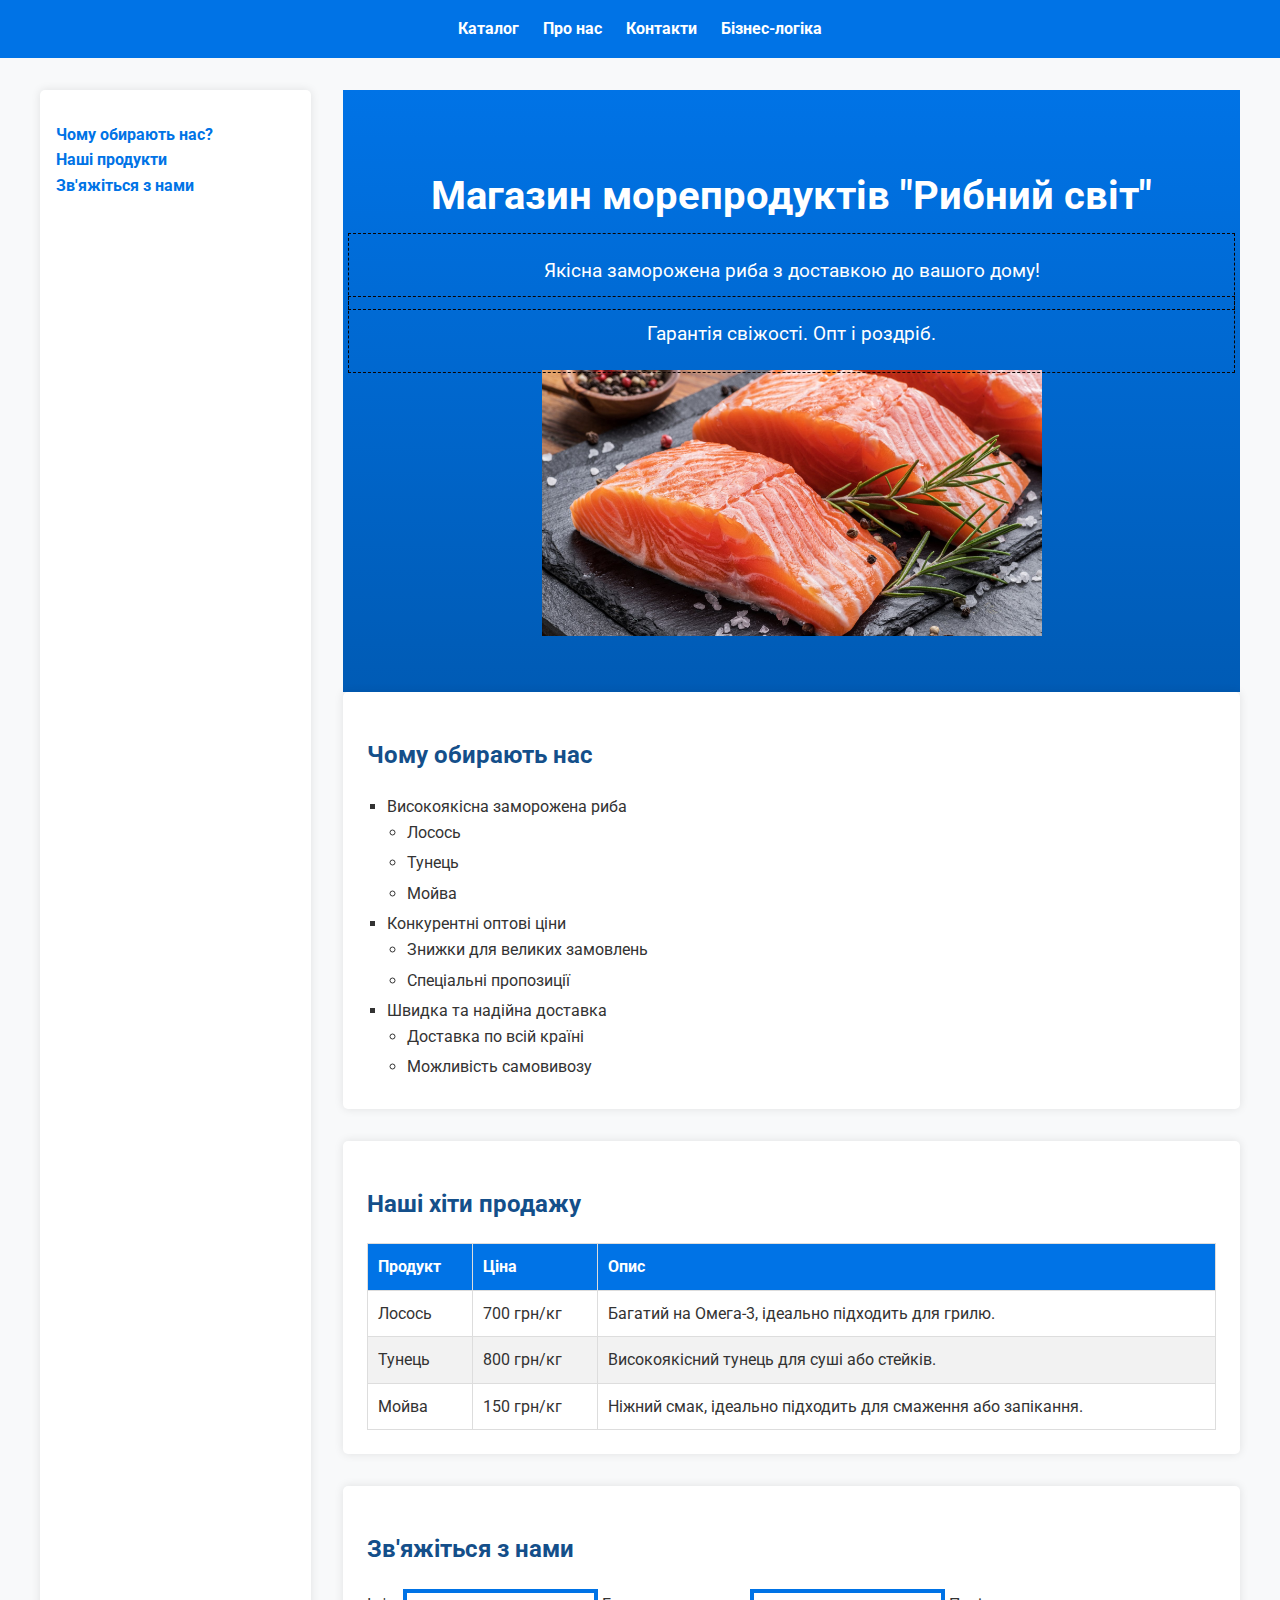
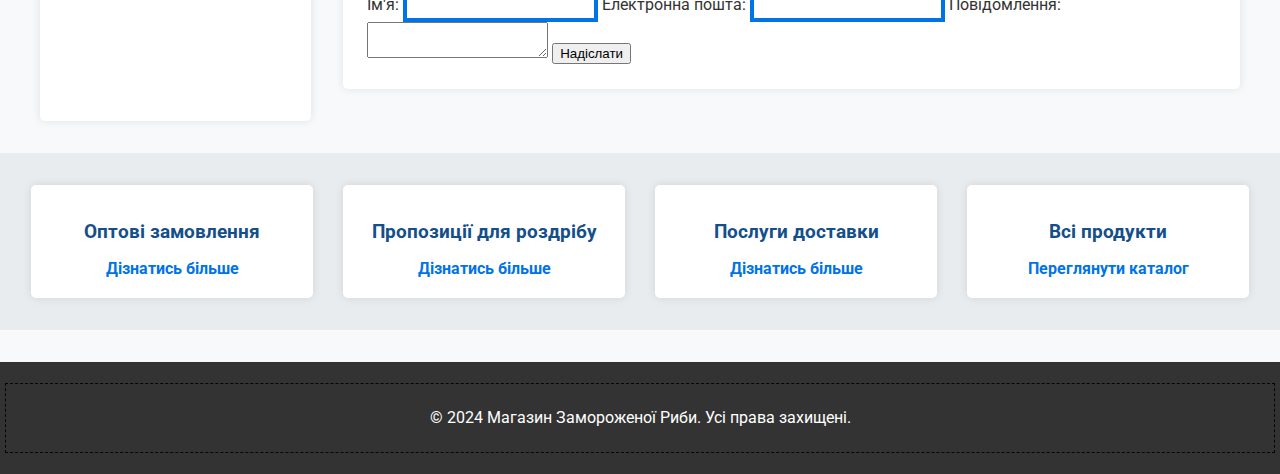
<file: index.html>
<!DOCTYPE html>
<html lang="uk">
<head>
  <meta charset="UTF-8">
  <meta name="viewport" content="width=device-width, initial-scale=1.0">
  <title>Магазин Замороженої Риби</title>
  <link rel="stylesheet" href="styles.css">
  <link href="https://fonts.googleapis.com/css2?family=Roboto:wght@400;700&display=swap" rel="stylesheet">
</head>
<body>
  <header id="main-header">
    <nav class="nav">
      <ul class="nav-list">
        <li><a href="#catalog" class="nav-link">Каталог</a></li>
        <li><a href="#about" class="nav-link">Про нас</a></li>
        <li><a href="#contact" class="nav-link">Контакти</a></li>
        <li><a href="business-logic.html" class="nav-link">Бізнес-логіка</a></li>
      </ul>
    </nav>
  </header>

  <div class="container">
    <div class="left-menu">
      <ul>
        <li><a href="#why-to-choose">Чому обирають нас?</a></li>
        <li><a href="#our-products">Наші продукти</a></li>
        <li><a href="#contact-form">Зв'яжіться з нами</a></li>
      </ul>
    </div>

    <div class="content">
      <section class="hero">
        <h1>Магазин морепродуктів "Рибний світ"</h1>
        <p>Якісна заморожена риба з доставкою до вашого дому!</p>
        <p>Гарантія свіжості. Опт і роздріб.</p>
        <img src="images/001" alt="Свіжий лосось" style="width: 100%; max-width: 500px;">
      </section>

      <div id="why-to-choose" class="additional-info">
        <h2>Чому обирають нас</h2>
        <ul>
          <li>Високоякісна заморожена риба
            <ul>
              <li>Лосось</li>
              <li>Тунець</li>
              <li>Мойва</li>
            </ul>
          </li>
          <li>Конкурентні оптові ціни
            <ul>
              <li>Знижки для великих замовлень</li>
              <li>Спеціальні пропозиції</li>
            </ul>
          </li>
          <li>Швидка та надійна доставка
            <ul>
              <li>Доставка по всій країні</li>
              <li>Можливість самовивозу</li>
            </ul>
          </li>
        </ul>
      </div>
      

      <div id="our-products" class="table-section">
        <h2>Наші хіти продажу</h2>
        <table>
          <thead>
            <tr>
              <th>Продукт</th>
              <th>Ціна</th>
              <th>Опис</th>
            </tr>
          </thead>
          <tbody>
            <tr>
              <td>Лосось</td>
              <td>700 грн/кг</td>
              <td>Багатий на Омега-3, ідеально підходить для грилю.</td>
            </tr>
            <tr>
              <td>Тунець</td>
              <td>800 грн/кг</td>
              <td>Високоякісний тунець для суші або стейків.</td>
            </tr>
            <tr>
              <td>Мойва</td>
              <td>150 грн/кг</td>
              <td>Ніжний смак, ідеально підходить для смаження або запікання.</td>
            </tr>
          </tbody>
        </table>
      </div>

      <div id="contact-form" class="contact-form">
        <h2>Зв'яжіться з нами</h2>
        <form action="/submit" method="POST">
          <label for="name">Ім'я:</label>
          <input type="text" id="name" name="name" required>

          <label for="email">Електронна пошта:</label>
          <input type="email" id="email" name="email" required>

          <label for="message">Повідомлення:</label>
          <textarea id="message" name="message" required></textarea>

          <button type="submit">Надіслати</button>
        </form>
      </div>
    </div>
  </div>

  <section class="services">
    <div class="service">
      <h2>Оптові замовлення</h2>
      <a href="#">Дізнатись більше</a>
    </div>
    <div class="service">
      <h2>Пропозиції для роздрібу</h2>
      <a href="#">Дізнатись більше</a>
    </div>
    <div class="service">
      <h2>Послуги доставки</h2>
      <a href="#">Дізнатись більше</a>
    </div>
    <div class="service">
      <h2>Всі продукти</h2>
      <a href="#">Переглянути каталог</a>
    </div>
  </section>

  <footer id="footer">
    <p>&copy; 2024 Магазин Замороженої Риби. Усі права захищені.</p>
  </footer>
</body>
</html>
</file>
<file: styles.css>
/* Global Styles */
body {
    font-family: 'Roboto', sans-serif;
    margin: 0;
    padding: 0;
    line-height: 1.6;
    background-color: #f8f9fa;
    color: #333;
  }
  
  /* Header Styles */
  header {
    background-color: #0073e6;
    color: white;
    padding: 1rem 0;
  }
  
  .nav {
    display: flex;
    justify-content: center;
  }
  
  .nav-list {
    list-style: none;
    padding: 0;
    margin: 0;
    display: flex;
    gap: 1.5rem;
  }
  
  .nav-link {
    color: white;
    text-decoration: none;
    font-weight: bold;
    font-size: 1rem;
  }
  
  .nav-link:hover {
    text-decoration: underline;
  }
  
  /* Hero Section */
  .hero {
    text-align: center;
    padding: 3rem 1rem;
    background: linear-gradient(to bottom, #0073e6, #005bb5);
    color: white;
  }
  
  .hero h1 {
    font-size: 2.5rem;
    margin-bottom: 1rem;
  }
  
  .hero p {
    font-size: 1.2rem;
    margin: 0.5rem 0;
  }
  
  /* Container and Layout */
  .container {
    display: flex;
    max-width: 1200px;
    margin: 2rem auto;
    gap: 2rem;
    padding: 0 1rem;
  }
  
  .left-menu {
    width: 20%;
    background-color: #ffffff;
    padding: 1rem;
    box-shadow: 0 0 10px rgba(0, 0, 0, 0.1);
    border-radius: 5px;
  }
  
  .left-menu ul {
    list-style: none;
    padding: 0;
  }
  
  .left-menu a {
    text-decoration: none;
    color: #0073e6;
    font-weight: bold;
  }
  
  .left-menu a:hover {
    text-decoration: underline;
  }
  
  .content {
    width: 75%;
  }
  
  .additional-info,
  .table-section,
  .contact-form {
    background-color: #ffffff;
    padding: 1.5rem;
    box-shadow: 0 0 10px rgba(0, 0, 0, 0.1);
    border-radius: 5px;
    margin-bottom: 2rem;
  }
  
  h2 {
    color: #144f8a;
  }
  
  /* Table Styles */
  table {
    width: 100%;
    border-collapse: collapse;
    margin-top: 1rem;
  }
  
  table th, table td {
    padding: 0.5rem;
    text-align: left;
    border: 1px solid #ddd;
  }
  
  table th {
    background-color: #0073e6;
    color: white;
  }
  
  /* Services Section */
  .services {
    display: flex;
    justify-content: space-around;
    padding: 2rem 1rem;
    background-color: #e9ecef;
  }
  
  .service {
    text-align: center;
    padding: 1rem;
    background-color: #ffffff;
    box-shadow: 0 0 10px rgba(0, 0, 0, 0.1);
    border-radius: 5px;
    width: 20%;
  }
  
  .service h2 {
    font-size: 1.2rem;
    margin-bottom: 0.5rem;
  }
  
  .service a {
    color: #0073e6;
    text-decoration: none;
    font-weight: bold;
  }
  
  .service a:hover {
    text-decoration: underline;
  }
  
  /* Footer Styles */
  footer {
    text-align: center;
    padding: 1rem;
    background-color: #333;
    color: white;
    margin-top: 2rem;
  }
  
  /* Responsive Design */
  @media (max-width: 768px) {
    .container {
      flex-direction: column;
    }
  
    .left-menu {
      width: 100%;
    }
  
    .content {
      width: 100%;
    }
  
    .services {
      flex-direction: column;
      gap: 1rem;
    }
  
    .service {
      width: 100%;
    }
  }
  /* Селектор атрибутів */
input[type="text"], input[type="email"] {
  border: 4px solid #0073e6; /* Стилізує текстові поля форми */
  padding: 5px;
}

p {
  outline: 1px dashed #0a0301; /* Пунктирний контур помаранчевого кольору */
  outline-offset: 10px;
  padding: 10px;
  line-height: 1.8;
}
/* Стилі для сторінки business-logic.html */
.business-logic-page {
  background-image: url('images/003.jpg');
  background-size: cover;
  background-position: center;
  background-repeat: no-repeat;
  min-height: 100vh;
}

/* Стилі для таблиць */
.table-section table {
  width: 100%;
  border-collapse: collapse;
  margin-top: 1rem;
}

.table-section th,
.table-section td {
  padding: 10px;
  text-align: left;
  border: 1px solid #ddd;
}

.table-section th {
  background-color: #0073e6;
  color: white;
  font-weight: bold;
}

.table-section tr:nth-child(even) {
  background-color: #f2f2f2;
}

.table-section tr:hover {
  background-color: #d0e7ff;
}

/* Стилі для багаторівневих списків */
.additional-info ul {
  list-style-type: square; /* Стиль маркерів верхнього рівня */
  margin: 0;
  padding-left: 20px;
}

.additional-info ul li {
  margin-bottom: 5px;
}

.additional-info ul li ul {
  list-style-type: circle; /* Стиль маркерів для вкладених списків */
  padding-left: 20px;
}

.additional-info ul li ul li {
  margin-bottom: 5px;
}
</file>
